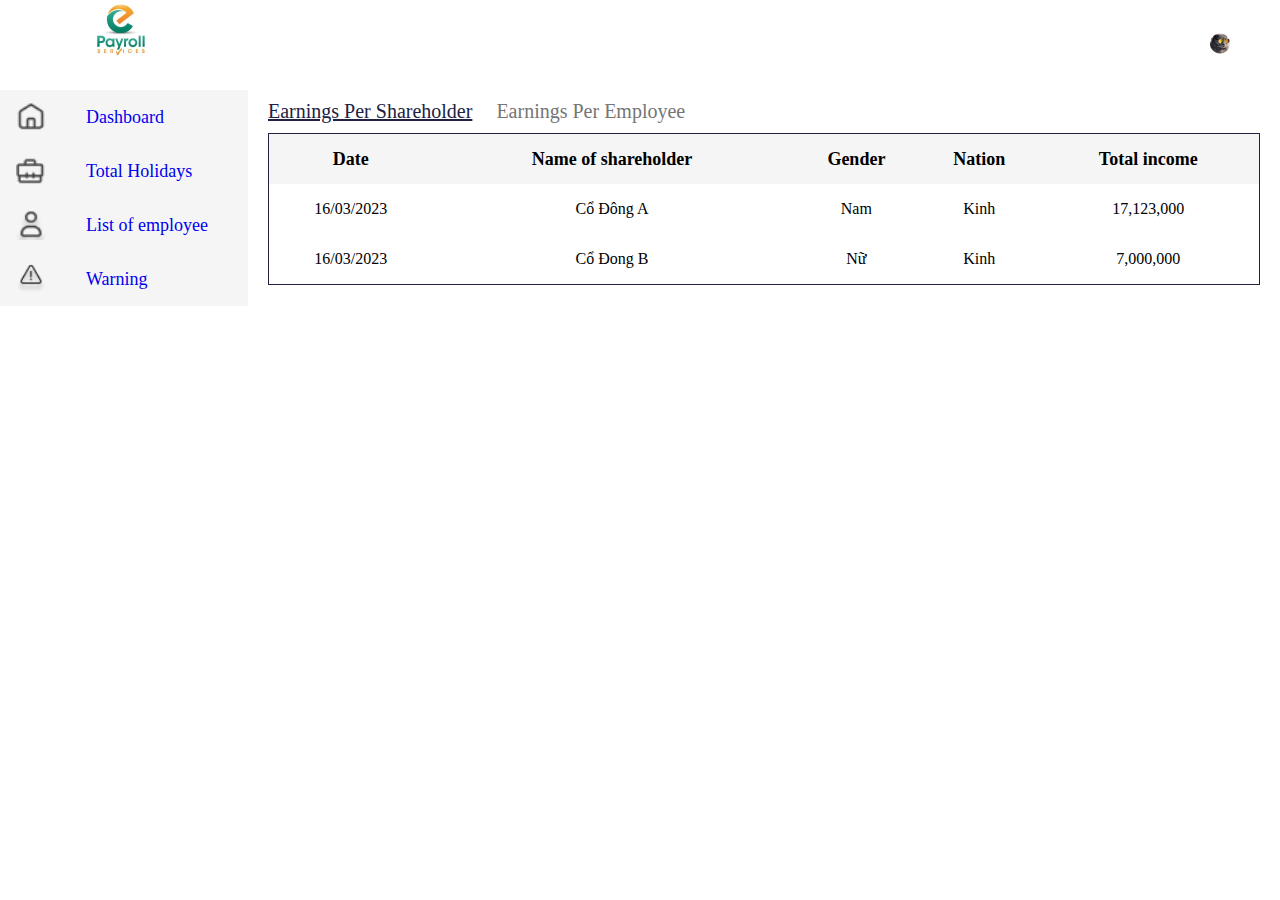
<file: index.html>
<!DOCTYPE html>
<html lang="en">
<head>
    <meta charset="UTF-8">
    <meta http-equiv="X-UA-Compatible" content="IE=edge">
    <meta name="viewport" content="width=device-width, initial-scale=1.0">
    <title>Payroll Department</title>
    <link rel="stylesheet" href="./assets/css/style.css">
    <link rel="stylesheet" href="https://cdnjs.cloudflare.com/ajax/libs/font-awesome/6.4.0/css/all.min.css" integrity="sha512-iecdLmaskl7CVkqkXNQ/ZH/XLlvWZOJyj7Yy7tcenmpD1ypASozpmT/E0iPtmFIB46ZmdtAc9eNBvH0H/ZpiBw==" crossorigin="anonymous" referrerpolicy="no-referrer" />
</head>
<body>
    <div class="container">
        <div class="nav">
            <div class="nav-logo">
                <img src="./assets/img/logo.png" alt="">
            </div>
            <div class="nav-main">
                <img src="./assets/img/Profile.png" alt="">
            </div>
        </div>
        <div class="body">
            <div class="body-catalog">
                <ul class="catalog-list">
                    <li class="catalog-item">
                        <img class="dashboard-icon" src="./assets/img/home.png">
                        <a class="catalog-item-content" href="./index.html">Dashboard</a>
                    </li>
                    <li class="catalog-item">
                        <img class="dashboard-icon" src="./assets/img/suitcase.png">
                        <a class="catalog-item-content" href="./totalholiday.html">Total Holidays
                        </a>
                    </li>
                    <li class="catalog-item">
                        <img class="dashboard-icon" src="./assets/img/Icon.png">
                        <a class="catalog-item-content" href="./listempl.html">List of employee
                        </a>
                    </li>
                    <li class="catalog-item">
                        <img class="dashboard-icon" src="./assets/img/alert.png">
                        <a class="catalog-item-content" href="./warning.html">Warning</a>
                    </li>  
                </ul>
            </div>
            <div class="body-main">
                    <div class="body-main-dashboard">
                        <div class="dashboard-group">
                            <a href="#" class="dashboard-link dashboard-link1 link-active">Earnings Per Shareholder</a>
                            <a href="#" class="dashboard-link dashboard-link2">Earnings Per Employee</a>
                        </div>
                        <div class="dashboard-display ">
                            <div class="dashboard-shareholders">
                                <table class="table-shareholders" border="1px">
                                    <tr class="table-shareholders-row">
                                            <td class="table-shareholders-colum colum-header">Date</td>
                                            <td class="table-shareholders-colum colum-header">Name of shareholder</td>
                                            <td class="table-shareholders-colum colum-header">Gender</td>  
                                            <td class="table-shareholders-colum colum-header">Nation</td> 
                                            <td class="table-shareholders-colum colum-header">Total income</td>             
                                    </tr>
                                    <tr class="table-shareholders-row">
                                        <td class="table-shareholders-colum ">16/03/2023</td>
                                        <td class="table-shareholders-colum ">Cổ Đông A</td>
                                        <td class="table-shareholders-colum ">Nam</td>  
                                        <td class="table-shareholders-colum ">Kinh</td> 
                                        <td class="table-shareholders-colum ">17,123,000</td>             
                                </tr>
                                <tr class="table-shareholders-row">
                                    <td class="table-shareholders-colum ">16/03/2023</td>
                                    <td class="table-shareholders-colum ">Cổ Đong B</td>
                                    <td class="table-shareholders-colum ">Nữ</td>  
                                    <td class="table-shareholders-colum ">Kinh</td> 
                                    <td class="table-shareholders-colum ">7,000,000</td>             

                            </tr>
                                    
                                </table>    
                            </div>
                            <div class="dashboard-employee unable-display">
                                <table class="table-shareholders" border="1px">
                                    <tr class="table-shareholders-row">
                                            <td class="table-shareholders-colum colum-header">Date</td>
                                            <td class="table-shareholders-colum colum-header">Type of employee</td>
                                            <td class="table-shareholders-colum colum-header">Total income</td>              
                                    </tr>
                                    <tr class="table-shareholders-row">
                                        <td class="table-shareholders-colum">16/03/2023</td>
                                        <td class="table-shareholders-colum">Full-time</td>
                                        <td class="table-shareholders-colum">10,200,210</td>              
                                    </tr>
                                    <tr class="table-shareholders-row">
                                        <td class="table-shareholders-colum">16/03/2023</td>
                                        <td class="table-shareholders-colum">Part-time</td>
                                        <td class="table-shareholders-colum">6,018,700</td>              
                                    </tr>
                                </table>    
                            </div>
                        </div>
                    </div>
            </div>
        </div>

    </div>
    <script src="./assets/js/JavaScript.js"></script>
</body>
</html>
</file>
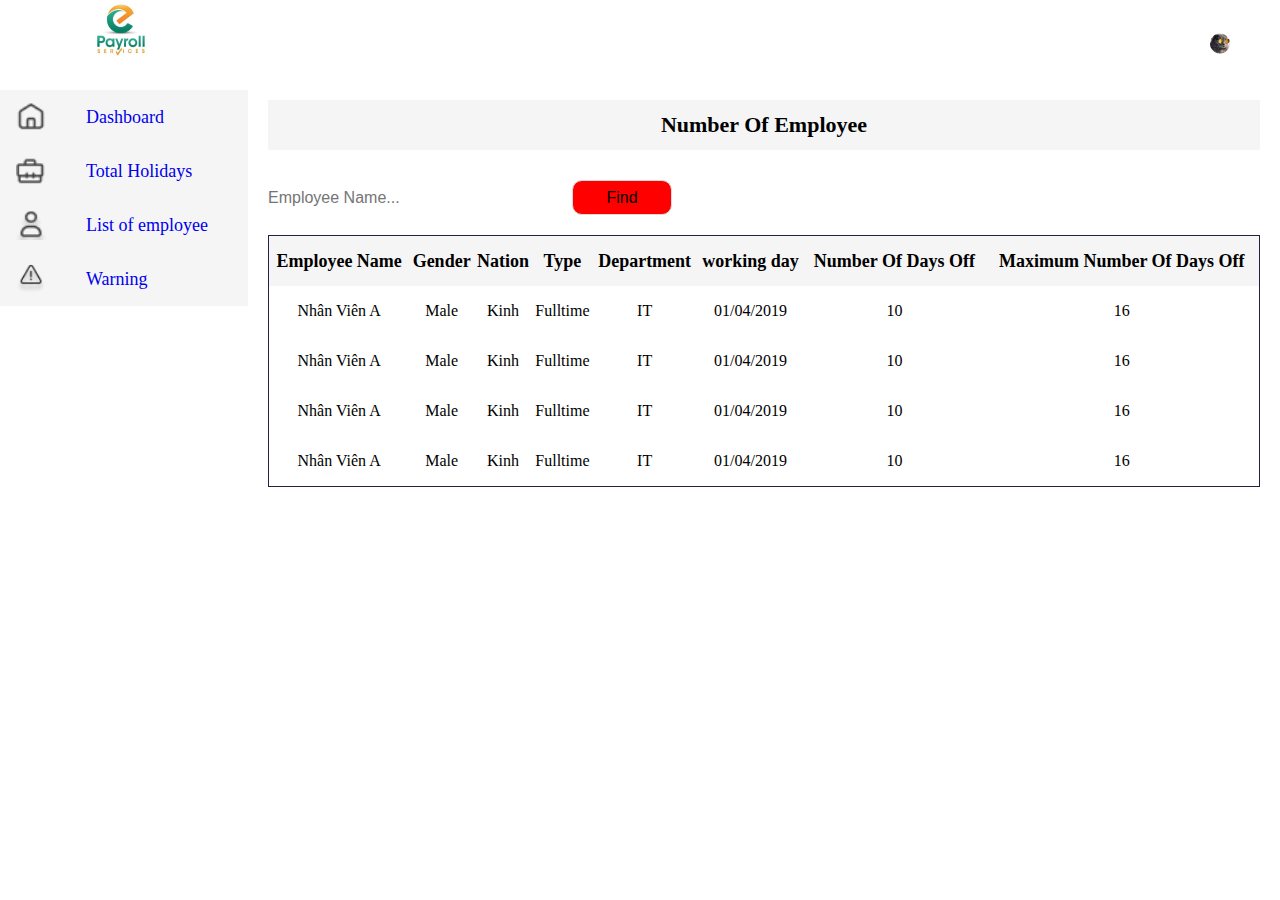
<file: listempl.html>
<!DOCTYPE html>
<html lang="en">
<head>
    <meta charset="UTF-8">
    <meta http-equiv="X-UA-Compatible" content="IE=edge">
    <meta name="viewport" content="width=device-width, initial-scale=1.0">
    <title>Payroll Department</title>
    <link rel="stylesheet" href="./assets/css/style.css">
    <link rel="stylesheet" href="https://cdnjs.cloudflare.com/ajax/libs/font-awesome/6.4.0/css/all.min.css" integrity="sha512-iecdLmaskl7CVkqkXNQ/ZH/XLlvWZOJyj7Yy7tcenmpD1ypASozpmT/E0iPtmFIB46ZmdtAc9eNBvH0H/ZpiBw==" crossorigin="anonymous" referrerpolicy="no-referrer" />
</head>
<body>
    <div class="container">
        <div class="nav">
            <div class="nav-logo">
                <img src="./assets/img/logo.png" alt="">
            </div>
            <div class="nav-main">
                <img src="./assets/img/Profile.png" alt="">
            </div>
        </div>
        <div class="body">
            <div class="body-catalog">
                <ul class="catalog-list">
                    <li class="catalog-item">
                        <img class="dashboard-icon" src="./assets/img/home.png">
                        <a class="catalog-item-content" href="./index.html">Dashboard</a>
                    </li>
                    <li class="catalog-item">
                        <img class="dashboard-icon" src="./assets/img/suitcase.png">
                        <a class="catalog-item-content" href="./totalholiday.html">Total Holidays
                        </a>
                    </li>
                    <li class="catalog-item">
                        <img class="dashboard-icon" src="./assets/img/Icon.png">
                        <a class="catalog-item-content" href="./listempl.html">List of employee
                        </a>
                    </li>
                    <li class="catalog-item">
                        <img class="dashboard-icon" src="./assets/img/alert.png">
                        <a class="catalog-item-content" href="./warning.html">Warning</a>
                    </li>   
                </ul>
            </div>
            <div class="body-main">
                    <div class="body-header">Number Of Employee</div>
                    <div class="body-main-content">
                        <div class="body-main-search">
                            <input type="text" class="search-input" placeholder="Employee Name...">
                            <button class="search-btn">Find</button>
                        </div>
                        <table class="table-shareholders" border="1px">
                            <tr class="table-shareholders-row">
                                 
                                    <td class="table-shareholders-colum colum-header">Employee Name</td>
                                    <td class="table-shareholders-colum colum-header">Gender</td>  
                                    <td class="table-shareholders-colum colum-header">Nation</td>
                                    <td class="table-shareholders-colum colum-header">Type</td>
                                    <td class="table-shareholders-colum colum-header">Department</td>
                                    <td class="table-shareholders-colum colum-header">working day</td> 
                                    <td class="table-shareholders-colum colum-header">Number Of Days Off</td>
                                    <td class="table-shareholders-colum colum-header">Maximum Number Of Days Off</td>             
                            </tr>
                            <tr class="table-shareholders-row">
                                <td class="table-shareholders-colum ">Nhân Viên A</td>
                                <td class="table-shareholders-colum ">Male</td>  
                                <td class="table-shareholders-colum ">Kinh</td>
                                <td class="table-shareholders-colum ">Fulltime</td>
                                <td class="table-shareholders-colum ">IT</td>
                                <td class="table-shareholders-colum ">01/04/2019</td> 
                                <td class="table-shareholders-colum ">10</td>  
                                <td class="table-shareholders-colum ">16</td>           
                        </tr>
                        <tr class="table-shareholders-row">
                            <td class="table-shareholders-colum ">Nhân Viên A</td>
                            <td class="table-shareholders-colum ">Male</td>  
                            <td class="table-shareholders-colum ">Kinh</td>
                            <td class="table-shareholders-colum ">Fulltime</td>
                            <td class="table-shareholders-colum ">IT</td>
                            <td class="table-shareholders-colum ">01/04/2019</td> 
                            <td class="table-shareholders-colum ">10</td>  
                            <td class="table-shareholders-colum ">16</td>           
                    </tr>
                    <tr class="table-shareholders-row">
                        <td class="table-shareholders-colum ">Nhân Viên A</td>
                        <td class="table-shareholders-colum ">Male</td>  
                        <td class="table-shareholders-colum ">Kinh</td>
                        <td class="table-shareholders-colum ">Fulltime</td>
                        <td class="table-shareholders-colum ">IT</td>
                        <td class="table-shareholders-colum ">01/04/2019</td> 
                        <td class="table-shareholders-colum ">10</td>  
                        <td class="table-shareholders-colum ">16</td>           
                </tr>
                <tr class="table-shareholders-row">
                    <td class="table-shareholders-colum ">Nhân Viên A</td>
                    <td class="table-shareholders-colum ">Male</td>  
                    <td class="table-shareholders-colum ">Kinh</td>
                    <td class="table-shareholders-colum ">Fulltime</td>
                    <td class="table-shareholders-colum ">IT</td>
                    <td class="table-shareholders-colum ">01/04/2019</td> 
                    <td class="table-shareholders-colum ">10</td>  
                    <td class="table-shareholders-colum ">16</td>           
            </tr>
                        
                            
                        </table> 
                    </div>
            </div>
        </div>

    </div>
    <script src="./assets/js/JavaScript.js"></script>
</body>
</html>
</file>
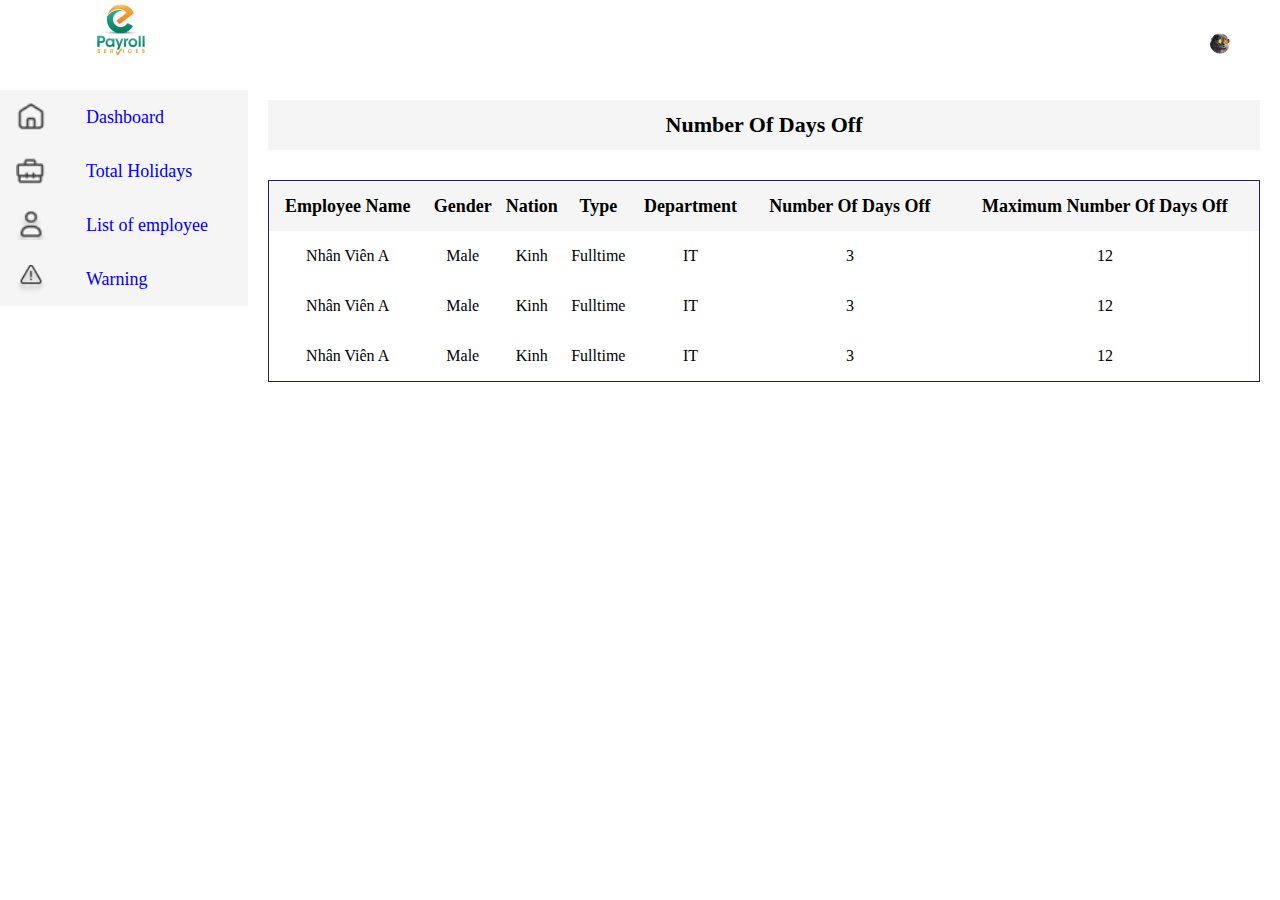
<file: totalholiday.html>
<!DOCTYPE html>
<html lang="en">
<head>
    <meta charset="UTF-8">
    <meta http-equiv="X-UA-Compatible" content="IE=edge">
    <meta name="viewport" content="width=device-width, initial-scale=1.0">
    <title>Payroll Department</title>
    <link rel="stylesheet" href="./assets/css/style.css">
    <link rel="stylesheet" href="https://cdnjs.cloudflare.com/ajax/libs/font-awesome/6.4.0/css/all.min.css" integrity="sha512-iecdLmaskl7CVkqkXNQ/ZH/XLlvWZOJyj7Yy7tcenmpD1ypASozpmT/E0iPtmFIB46ZmdtAc9eNBvH0H/ZpiBw==" crossorigin="anonymous" referrerpolicy="no-referrer" />
</head>
<body>
    <div class="container">
        <div class="nav">
            <div class="nav-logo">
                <img src="./assets/img/logo.png" alt="">
            </div>
            <div class="nav-main">
                <img src="./assets/img/Profile.png" alt="">
            </div>
        </div>
        <div class="body">
            <div class="body-catalog">
                <ul class="catalog-list">
                    <li class="catalog-item">
                        <img class="dashboard-icon" src="./assets/img/home.png">
                        <a class="catalog-item-content" href="./index.html">Dashboard</a>
                    </li>
                    <li class="catalog-item">
                        <img class="dashboard-icon" src="./assets/img/suitcase.png">
                        <a class="catalog-item-content" href="./totalholiday.html">Total Holidays
                        </a>
                    </li>
                    <li class="catalog-item">
                        <img class="dashboard-icon" src="./assets/img/Icon.png">
                        <a class="catalog-item-content" href="./listempl.html">List of employee
                        </a>
                    </li>
                    <li class="catalog-item">
                        <img class="dashboard-icon" src="./assets/img/alert.png">
                        <a class="catalog-item-content" href="./warning.html">Warning</a>
                    </li>  
                </ul>
            </div>
            <div class="body-main">
                    <div class="body-header">Number Of Days Off</div>
                    <div class="body-main-content">
                        <table class="table-shareholders" border="1px">
                            <tr class="table-shareholders-row">
                                    <td class="table-shareholders-colum colum-header">Employee Name</td>
                                    <td class="table-shareholders-colum colum-header">Gender</td>
                                    <td class="table-shareholders-colum colum-header">Nation</td>  
                                    <td class="table-shareholders-colum colum-header">Type</td> 
                                    <td class="table-shareholders-colum colum-header">Department</td>
                                    <td class="table-shareholders-colum colum-header">Number Of Days Off</td> 
                                    <td class="table-shareholders-colum colum-header">Maximum Number Of Days Off</td>             

                            </tr>
                            <tr class="table-shareholders-row">
                                <td class="table-shareholders-colum">Nhân Viên A</td>
                                <td class="table-shareholders-colum">Male</td>
                                <td class="table-shareholders-colum">Kinh</td>  
                                <td class="table-shareholders-colum">Fulltime</td> 
                                <td class="table-shareholders-colum">IT</td>
                                <td class="table-shareholders-colum">3</td> 
                                <td class="table-shareholders-colum">12</td>             
                            </tr>
                            <tr class="table-shareholders-row">
                                <td class="table-shareholders-colum">Nhân Viên A</td>
                                <td class="table-shareholders-colum">Male</td>
                                <td class="table-shareholders-colum">Kinh</td>  
                                <td class="table-shareholders-colum">Fulltime</td> 
                                <td class="table-shareholders-colum">IT</td>
                                <td class="table-shareholders-colum">3</td> 
                                <td class="table-shareholders-colum">12</td>             
                            </tr>
                            <tr class="table-shareholders-row">
                                <td class="table-shareholders-colum">Nhân Viên A</td>
                                <td class="table-shareholders-colum">Male</td>
                                <td class="table-shareholders-colum">Kinh</td>  
                                <td class="table-shareholders-colum">Fulltime</td> 
                                <td class="table-shareholders-colum">IT</td>
                                <td class="table-shareholders-colum">3</td> 
                                <td class="table-shareholders-colum">12</td>             
                            </tr>
                        </table> 
                    </div>
            </div>
        </div>

    </div>
    <script src="./assets/js/JavaScript.js"></script>
</body>
</html>
</file>
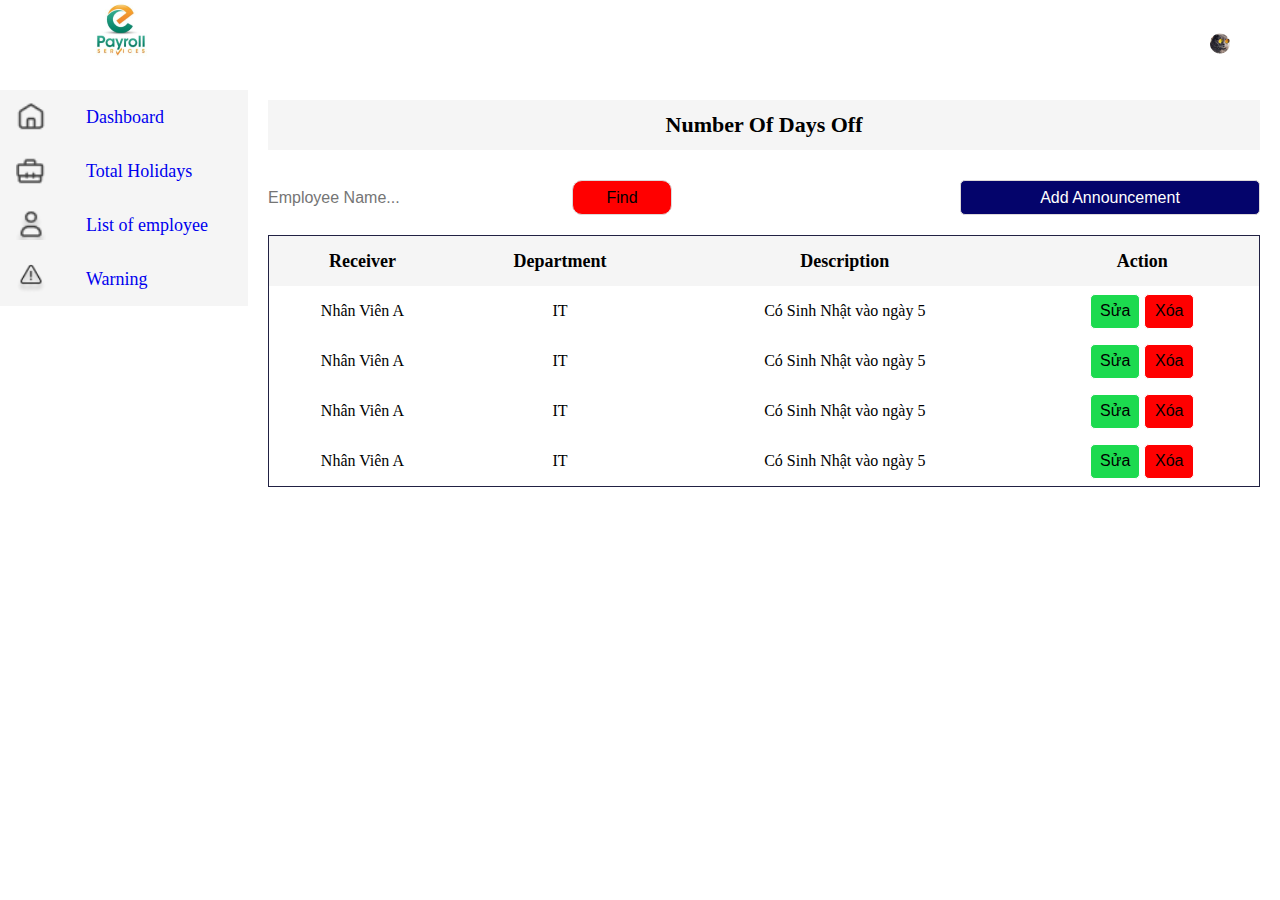
<file: warning.html>
<!DOCTYPE html>
<html lang="en">
<head>
    <meta charset="UTF-8">
    <meta http-equiv="X-UA-Compatible" content="IE=edge">
    <meta name="viewport" content="width=device-width, initial-scale=1.0">
    <title>Payroll Department</title>
    <link rel="stylesheet" href="./assets/css/style.css">
    <link rel="stylesheet" href="https://cdnjs.cloudflare.com/ajax/libs/font-awesome/6.4.0/css/all.min.css" integrity="sha512-iecdLmaskl7CVkqkXNQ/ZH/XLlvWZOJyj7Yy7tcenmpD1ypASozpmT/E0iPtmFIB46ZmdtAc9eNBvH0H/ZpiBw==" crossorigin="anonymous" referrerpolicy="no-referrer" />
</head>
<body>
    <div class="container">
        <div class="addannouce-form unable-display">
                <div class="addannouce-form-body">
                    <h1 class="addannouce-form-body-header">Add Announcement</h1>
                    <br>
                    <h2 class="form-lb-receiver">Receiver</h2>
                    <br>
                    <input type="text" class="form-input" placeholder="Name">
                    <br>
                    <h2 class="form-lb-receiver">Department</h2>
                    <br>
                    <input type="text" class="form-input" placeholder="Department">
                    <br>
                    <h2 class="form-lb-receiver">Created by</h2>
                    <br>
                    <input type="text" class="form-input" placeholder="Created by">
                    <br>
                    <h2 class="form-lb-receiver">Description</h2>
                    <br>
                    <textarea name="message" rows="5" cols="55" placeholder="Description" class="form-input-multi"></textarea>
                    <div class="form-control">
                        <button class="form-btn save-btn">Save</button>
                        <button class="form-btn cancel-btn">Cancel</button>
                    </div>
                </div>         
        </div>  
        <div class="nav">
            <div class="nav-logo">
                <img src="./assets/img/logo.png" alt="">
            </div>
            <div class="nav-main">
                <img src="./assets/img/Profile.png" alt="">
            </div>
        </div>
        <div class="body">
            
            <div class="body-catalog">
                <ul class="catalog-list">
                    <li class="catalog-item">
                        <img class="dashboard-icon" src="./assets/img/home.png">
                        <a class="catalog-item-content" href="./index.html">Dashboard</a>
                    </li>
                    <li class="catalog-item">
                        <img class="dashboard-icon" src="./assets/img/suitcase.png">
                        <a class="catalog-item-content" href="./totalholiday.html">Total Holidays
                        </a>
                    </li>
                    <li class="catalog-item">
                        <img class="dashboard-icon" src="./assets/img/Icon.png">
                        <a class="catalog-item-content" href="./listempl.html">List of employee
                        </a>
                    </li>
                    <li class="catalog-item">
                        <img class="dashboard-icon" src="./assets/img/alert.png">
                        <a class="catalog-item-content" href="./warning.html">Warning</a>
                    </li>  
                </ul>
            </div>
            <div class="body-main">
                    <div class="body-header">Number Of Days Off</div>
                    <div class="body-main-content">
                        <div class="warning-nav">
                            <div class="body-main-search">
                                <input type="text" class="search-input" placeholder="Employee Name...">
                                <button class="search-btn">Find</button>
                            </div>
                            <div>
                                <button class="addannouce-btn">Add Announcement</button>
                            </div>
                        </div>
                        <div class="warning-table">
                            <table class="table-shareholders" border="1px">
                                <tr class="table-shareholders-row">
                                        <td class="table-shareholders-colum colum-header">Receiver</td>
                                        <td class="table-shareholders-colum colum-header">Department</td>
                                        <td class="table-shareholders-colum colum-header">Description</td>  
                                        <td class="table-shareholders-colum colum-header">Action</td> 
                                </tr>
                                <tr class="table-shareholders-row">
                                    <td class="table-shareholders-colum">Nhân Viên A</td>
                                    <td class="table-shareholders-colum">IT</td>
                                    <td class="table-shareholders-colum">Có Sinh Nhật vào ngày 5</td>  
                                    <td class="table-shareholders-colum action-column">
                                            <button class="action-btn update-btn">Sửa</button>
                                            <button class="action-btn delete-btn">Xóa</button>
                                    </td> 
                                </tr>
                                <tr class="table-shareholders-row">
                                    <td class="table-shareholders-colum">Nhân Viên A</td>
                                    <td class="table-shareholders-colum">IT</td>
                                    <td class="table-shareholders-colum">Có Sinh Nhật vào ngày 5</td>  
                                    <td class="table-shareholders-colum action-column">
                                            <button class="action-btn update-btn">Sửa</button>
                                            <button class="action-btn delete-btn">Xóa</button>
                                    </td> 
                                </tr>
                                <tr class="table-shareholders-row">
                                    <td class="table-shareholders-colum">Nhân Viên A</td>
                                    <td class="table-shareholders-colum">IT</td>
                                    <td class="table-shareholders-colum">Có Sinh Nhật vào ngày 5</td>  
                                    <td class="table-shareholders-colum action-column">
                                            <button class="action-btn update-btn">Sửa</button>
                                            <button class="action-btn delete-btn">Xóa</button>
                                    </td> 
                                </tr>
                                <tr class="table-shareholders-row">
                                    <td class="table-shareholders-colum">Nhân Viên A</td>
                                    <td class="table-shareholders-colum">IT</td>
                                    <td class="table-shareholders-colum">Có Sinh Nhật vào ngày 5</td>  
                                    <td class="table-shareholders-colum action-column">
                                            <button class="action-btn update-btn">Sửa</button>
                                            <button class="action-btn delete-btn">Xóa</button>
                                    </td> 
                                </tr>
                               
                                
                            </table> 
                        </div>
                    </div>
                    
            </div>
        </div>

    </div>
    <script src="./assets/js/JavaScript2.js"></script>
</body>
</html>
</file>
<file: assets/css/style.css>
*{ 
    margin: 0;
    padding: 0;
    border: 0;
    font-size: 100%;
   }
.container{
    width: 100%;
    height: 100%;
}
.nav{
    height: 50px;
    background: #FFFFFF;
    display: flex;
    align-items: center;
    justify-items: space-around;
    justify-content: space-between;
    padding: 20px 50px;
}
.body{
    width: 100%;
    height: 100%;
    display: flex;
    position: relative;
}
.body-catalog{
    width: 20%;
    height: 100%;
    background-color: #F5F5F5;
}
.catalog-list{
    height: 100%;
    padding-inline-start: 0px;
}
.catalog-item{
    align-items: center;
    padding: 12px 16px;
    height: 30px;
    display: flex;
}
.dashboard-link{
    text-decoration: none;
    margin-right: 20px;
     color: #757575;
    font-size: 20px;
}
.link-active{
  color: #212143;
  text-decoration: underline;
}
.dashboard-group{

}
.catalog-item:hover{
    cursor: pointer;
    background-color: #DDD9D9;
}
.dashboard-icon{
    width: 30px;
    height: 30px;
    margin-right: 40px;
    
}
.catalog-item-content{
    font-family: 'Inter';
    font-style: normal;
    font-weight: 500;
    font-size: 18px;
    line-height: 21px;
    text-decoration: none;
}
.body-main{
    width: 80%;
    padding: 10px 20px;
}
.body-main-dashboard{
    display: flex;
    flex-direction: column;
    width: 100%;
    height: 100%;


}
.dashboard-display{
    width: 100%;
    height: 100%;
    margin-top: 10px;
}
.table-shareholders{
    width: 100%;
    border: 1px solid #212143;
    border-collapse:collapse;
    
}
.table-shareholders-colum{
    text-align: center;
    height: 50px;
}
.colum-header{
    font-size: 18px;
    font-weight: 600;
    background-color: #F5F5F5;
}

.unable-display{
    display: none;
}


/* total holidy*/
.body-header{
    width:100%;
    height: 50px;
    background-color: #F5F5F5;
    font-size: 22px;
    font-weight: 600;
    text-align: center;
    align-items: center;
    justify-content: center;
    line-height: 50px;
}
.body-main-content{
    margin-top: 30px;
}
.body-main-search{
    width: 100%;
    margin-bottom: 20px;
}
.search-input{
    width: 300px;
    height: 30px;
    border-radius: 10px;
}
.search-btn{
    height: 35px;
    width: 100px;
    background-color: red;
    color: black;
    border-radius: 10px;
    font-size: 16px;
    border: 1px solid #DDD9D9;
    cursor: pointer;
}
.addannouce-btn{
    background-color: #04046b;
    height: 35px;
    width: 300px;
    color: #FFFFFF;
    font-size: 16px;
    border: 1px solid #DDD9D9;
    padding:5px;
    border-radius: 5px;
    cursor: pointer;
}
.warning-nav{
    display: flex;
    width: 100%;
}
.action-btn{
    height: 35px;
    width: 50px;
    border: 1px solid #FFFFFF;
    border-radius: 5px;
    cursor: pointer;
}
.update-btn{
    background-color: #1cda4f;
}
.delete-btn{
    background-color: red;
}

@keyframes slideInDown {
    0% {
      opacity: 0;
      transform: translateY(-100%);
    }
    100% {
      opacity: 1;
      transform: translateY(0);
    }
}

.addannouce-form{
    position: fixed;
    width: 100%;
    height: 100%;
    z-index: 1;
    opacity: 1;
    
    /* display: none; */
    background-color: rgba(0,0,0,0.5);
}
.addannouce-form-body{
    background-color: #FFFFFF;
    animation: slideInDown 0.5s forwards;
    width: 600px;
    height: 550px;
    border-radius: 10px;
    z-index: 2;
    margin: 50px auto;
    position: relative;
    padding-top: 20px;
    padding-left: 50px;
    padding-right: 8px;
    padding-bottom: 20px;

}
.addannouce-form-body-header{
    font-size: 30px;
}
.form-input{
    width: 500px;
    height: 30px;
    margin-bottom: 12px;
    border: 1px solid #000000;
    border-radius: 5px;
    padding: 8px;
}
.form-input-multi{
    border: 1px solid #000000;
    padding: 8px;
    font-size: 16px;
}
.action-column{
    margin-top: 16px;
}
.form-btn{
    width: 80px;
    height: 40px;
    cursor: pointer;
    margin-top: 20px;
    margin-right: 12px;
    border-radius: 5px;
}
.save-btn{
    background-color: #0d89dc;
    color: #FFFFFF;
}
.cancel-btn{
    background-color: #acb9c2;
}
</file>
